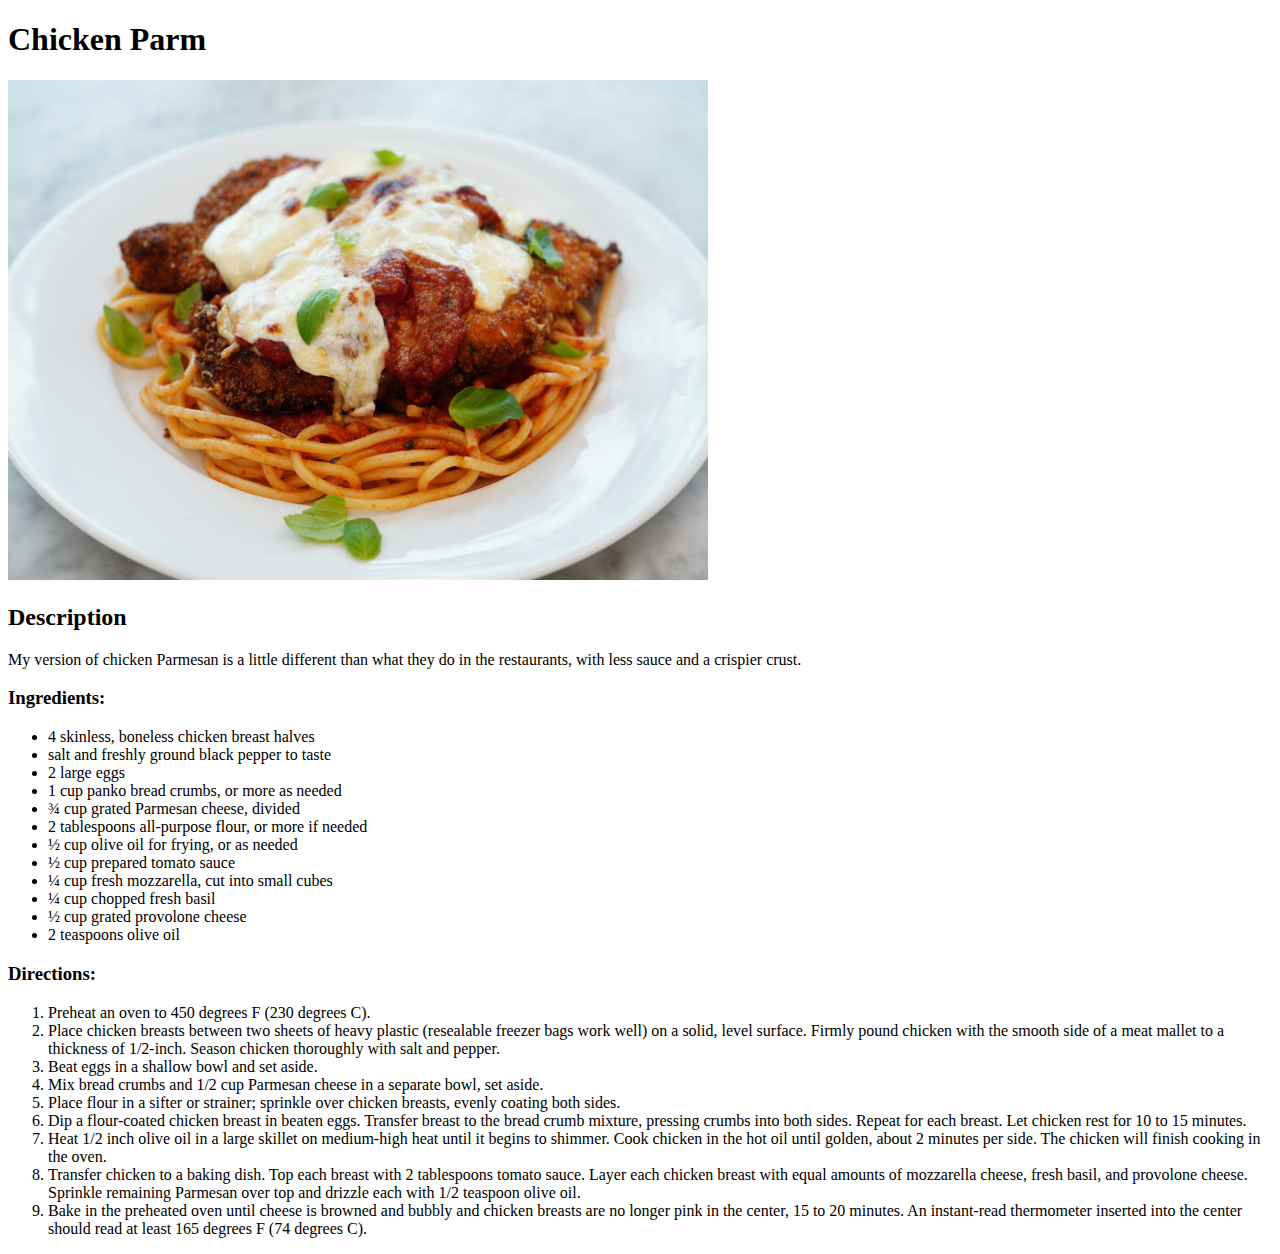
<file: recipes/chickenparm.html>
<!DOCTYPE html>
<html lang="en">
<head>
    <meta charset="UTF-8">
    <meta http-equiv="X-UA-Compatible" content="IE=edge">
    <meta name="viewport" content="width=device-width, initial-scale=1.0">
    <title>Chicken Parm</title>
</head>
<body>
    <h1>Chicken Parm</h1>
    <img src="../images/chickenparm.jpeg" alt="A photo of chicken parm" width="700" 
    height="500">
    <h2>Description</h2>
    <p>
        My version of chicken Parmesan is a little different than what they do in the restaurants, with less sauce and a crispier crust.
    </p>
    <h3>Ingredients:</h3>
    <ul>
        <li>4 skinless, boneless chicken breast halves</li>
        <li>salt and freshly ground black pepper to taste</li>
        <li>2 large eggs</li>
        <li>1 cup panko bread crumbs, or more as needed</li>
        <li>¾ cup grated Parmesan cheese, divided</li>
        <li>2 tablespoons all-purpose flour, or more if needed</li>
        <li>½ cup olive oil for frying, or as needed</li>
        <li>½ cup prepared tomato sauce</li>
        <li>¼ cup fresh mozzarella, cut into small cubes</li>
        <li>¼ cup chopped fresh basil</li>
        <li>½ cup grated provolone cheese</li>
        <li>2 teaspoons olive oil</li>
    </ul>
    <h3>Directions:</h3>
    <ol>
        <li>Preheat an oven to 450 degrees F (230 degrees C).</li>
        <li>Place chicken breasts between two sheets of heavy plastic (resealable freezer bags work well) on a solid, level surface. Firmly pound chicken with the smooth side of a meat mallet to a thickness of 1/2-inch. Season chicken thoroughly with salt and pepper.</li>
        <li>Beat eggs in a shallow bowl and set aside.</li>
        <li>Mix bread crumbs and 1/2 cup Parmesan cheese in a separate bowl, set aside.</li>
        <li>Place flour in a sifter or strainer; sprinkle over chicken breasts, evenly coating both sides.</li>
        <li>Dip a flour-coated chicken breast in beaten eggs. Transfer breast to the bread crumb mixture, pressing crumbs into both sides. Repeat for each breast. Let chicken rest for 10 to 15 minutes.</li>
        <li>Heat 1/2 inch olive oil in a large skillet on medium-high heat until it begins to shimmer. Cook chicken in the hot oil until golden, about 2 minutes per side. The chicken will finish cooking in the oven.</li>
        <li>Transfer chicken to a baking dish. Top each breast with 2 tablespoons tomato sauce. Layer each chicken breast with equal amounts of mozzarella cheese, fresh basil, and provolone cheese. Sprinkle remaining Parmesan over top and drizzle each with 1/2 teaspoon olive oil.</li>
        <li>Bake in the preheated oven until cheese is browned and bubbly and chicken breasts are no longer pink in the center, 15 to 20 minutes. An instant-read thermometer inserted into the center should read at least 165 degrees F (74 degrees C).</li>
    </ol>
</body>
</html>
</file>
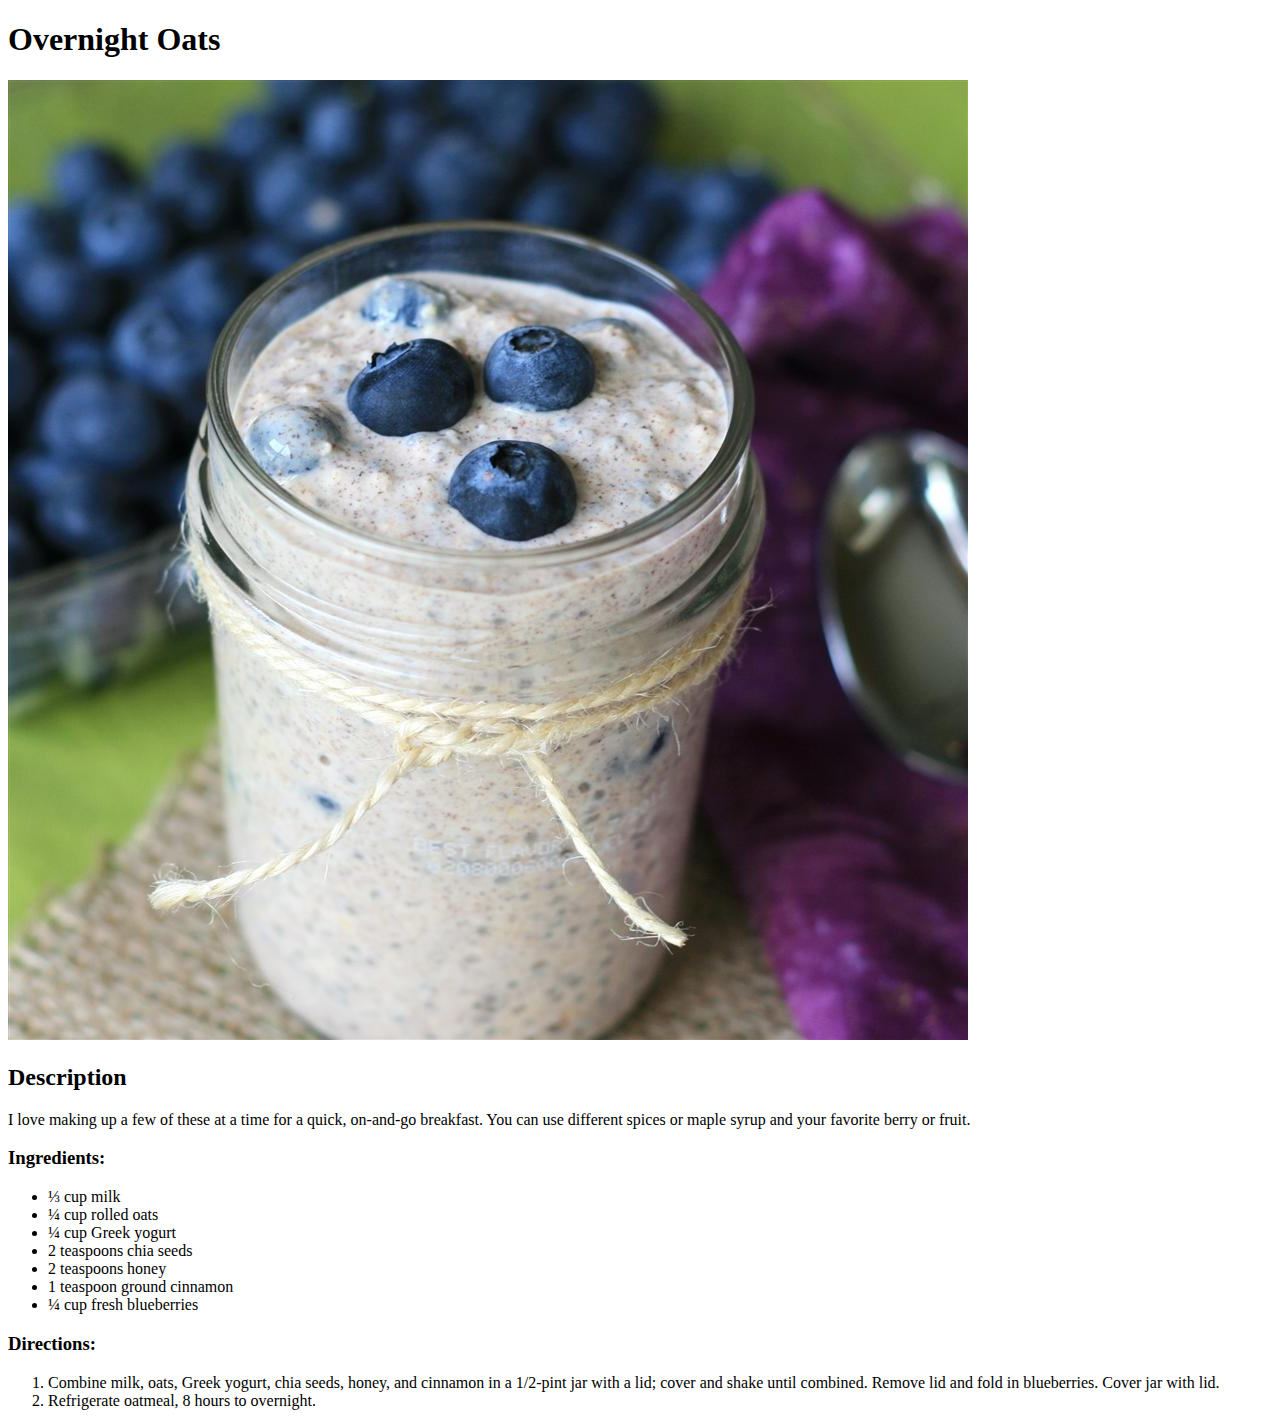
<file: recipes/overnightoats.html>
<!DOCTYPE html>
<html lang="en">
<head>
    <meta charset="UTF-8">
    <meta http-equiv="X-UA-Compatible" content="IE=edge">
    <meta name="viewport" content="width=device-width, initial-scale=1.0">
    <title>Overnight Oats</title>
</head>
<body>
    <h1>Overnight Oats</h1>
    <img src="../images/oats.jpeg" alt="A photo of oats in jar">
    <h2>Description</h2>
    <p>I love making up a few of these at a time for a quick, on-and-go breakfast. You can use different spices or maple syrup and your favorite berry or fruit.</p>
    <h3>Ingredients:</h3>
    <ul>
        <li>⅓ cup milk</li>
        <li>¼ cup rolled oats</li>
        <li>¼ cup Greek yogurt</li>
        <li>2 teaspoons chia seeds</li>
        <li>2 teaspoons honey</li>
        <li>1 teaspoon ground cinnamon</li>
        <li>¼ cup fresh blueberries</li>
    </ul>
    <h3>Directions:</h3>
    <ol>
        <li>Combine milk, oats, Greek yogurt, chia seeds, honey, and cinnamon in a 1/2-pint jar with a lid; cover and shake until combined. Remove lid and fold in blueberries. Cover jar with lid.</li>
        <li>Refrigerate oatmeal, 8 hours to overnight.</li>
    </ol>
</body>
</html>
</file>
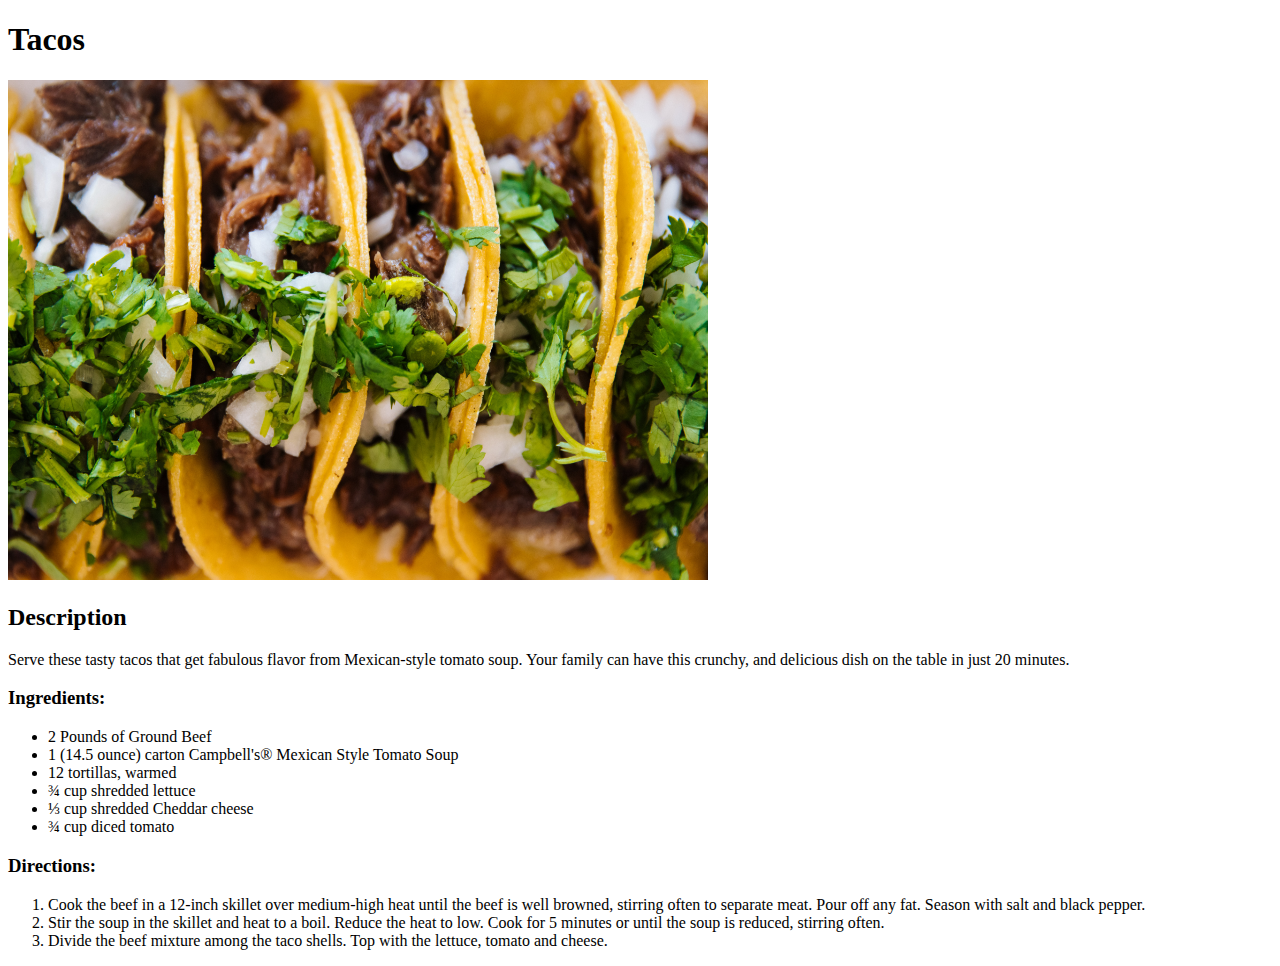
<file: recipes/tacos.html>
<!DOCTYPE html>
<html lang="en">
<head>
    <meta charset="UTF-8">
    <meta http-equiv="X-UA-Compatible" content="IE=edge">
    <meta name="viewport" content="width=device-width, initial-scale=1.0">
    <title>Tacos</title>
</head>
<body>
    <h1>Tacos</h1>
    <img src="../images/tacos.jpg" alt="A photo of a few tacos" width="700" 
    height="500">
    <h2>Description</h2>
    <p>Serve these tasty tacos that get fabulous flavor from Mexican-style tomato soup. Your family can have this crunchy, and delicious dish on the table in just 20 minutes.</p>
    <h3>Ingredients:</h3>
    <ul>
        <li>2 Pounds of Ground Beef</li>
        <li>1 (14.5 ounce) carton Campbell's® Mexican Style Tomato Soup</li>
        <li>12 tortillas, warmed</li>
        <li>¾ cup shredded lettuce</li>
        <li>⅓ cup shredded Cheddar cheese</li>
        <li>¾ cup diced tomato</li>
    </ul>
    <h3>Directions:</h3>
    <ol>
        <li>Cook the beef in a 12-inch skillet over medium-high heat until the beef is well browned, stirring often to separate meat. Pour off any fat. Season with salt and black pepper.</li>
        <li>Stir the soup in the skillet and heat to a boil. Reduce the heat to low. Cook for 5 minutes or until the soup is reduced, stirring often.</li>
        <li>Divide the beef mixture among the taco shells. Top with the lettuce, tomato and cheese.</li>
    </ol>
</body>
</html>
</file>
